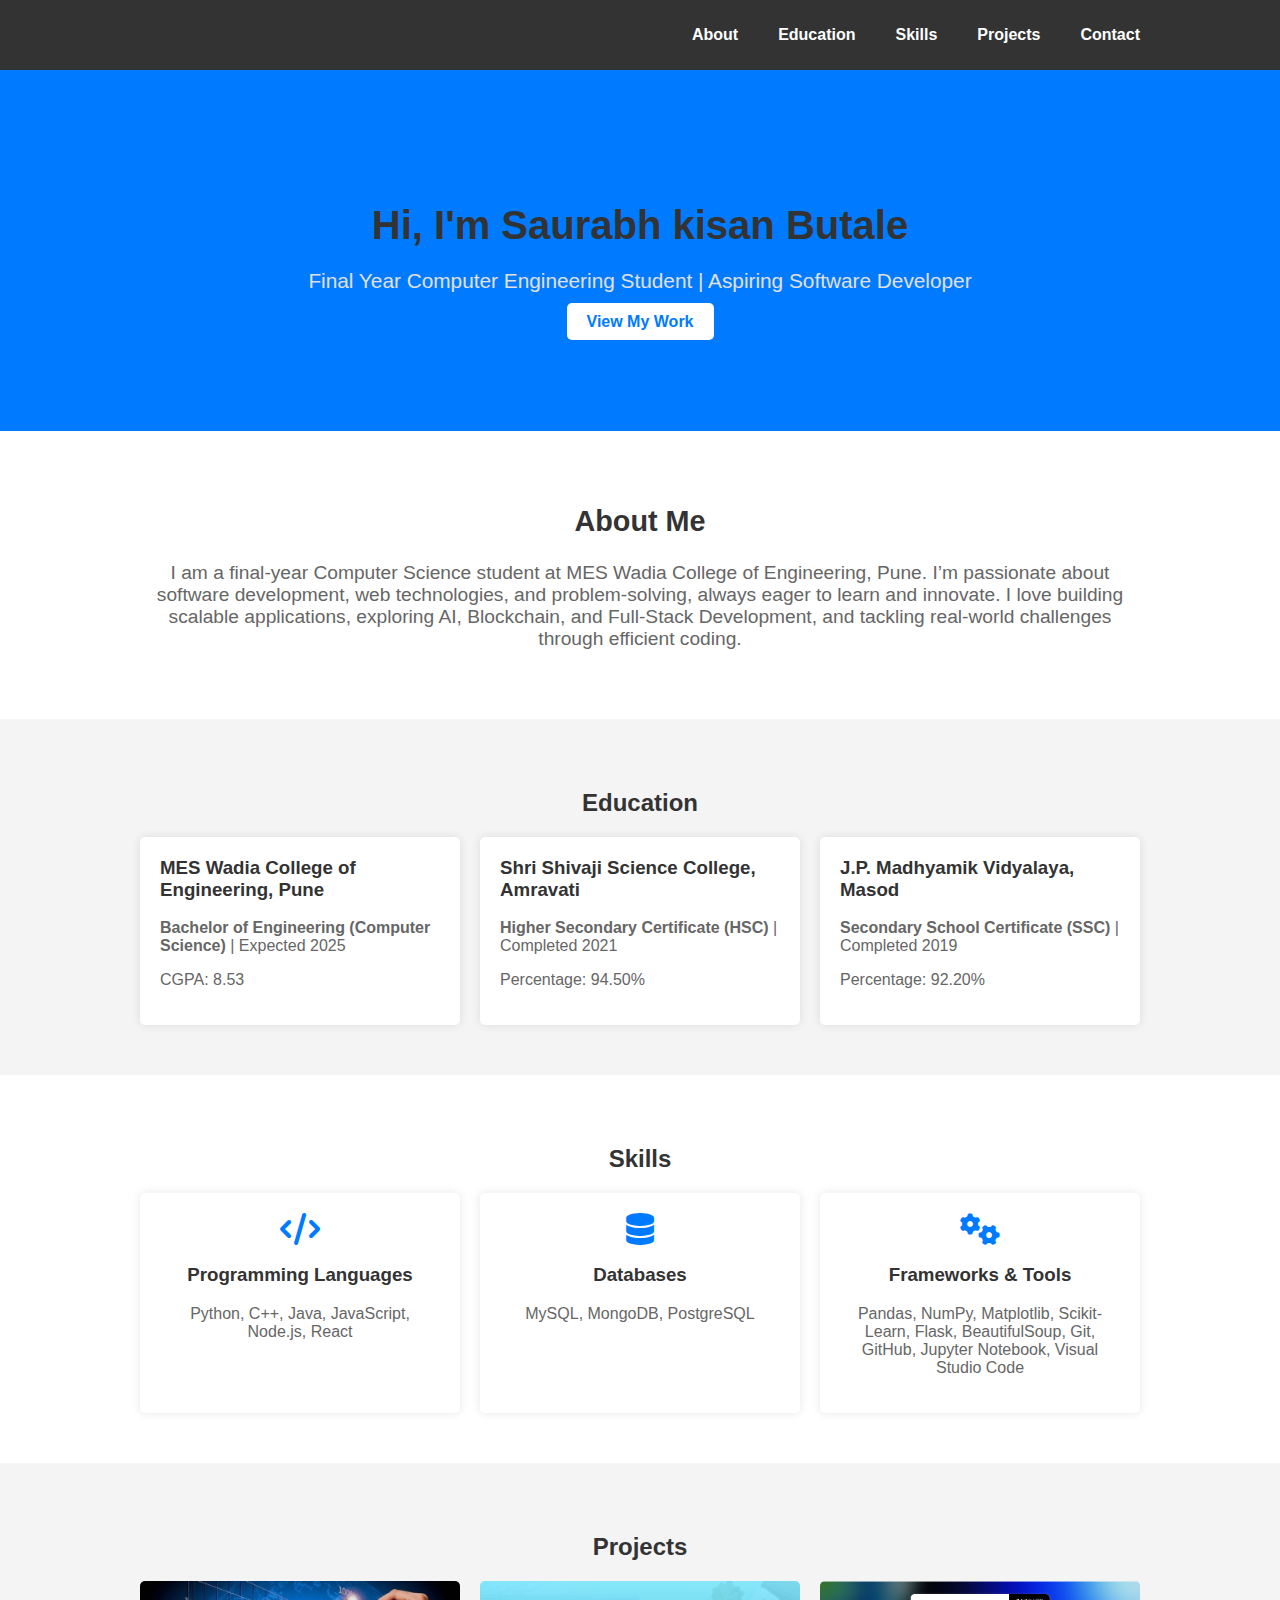
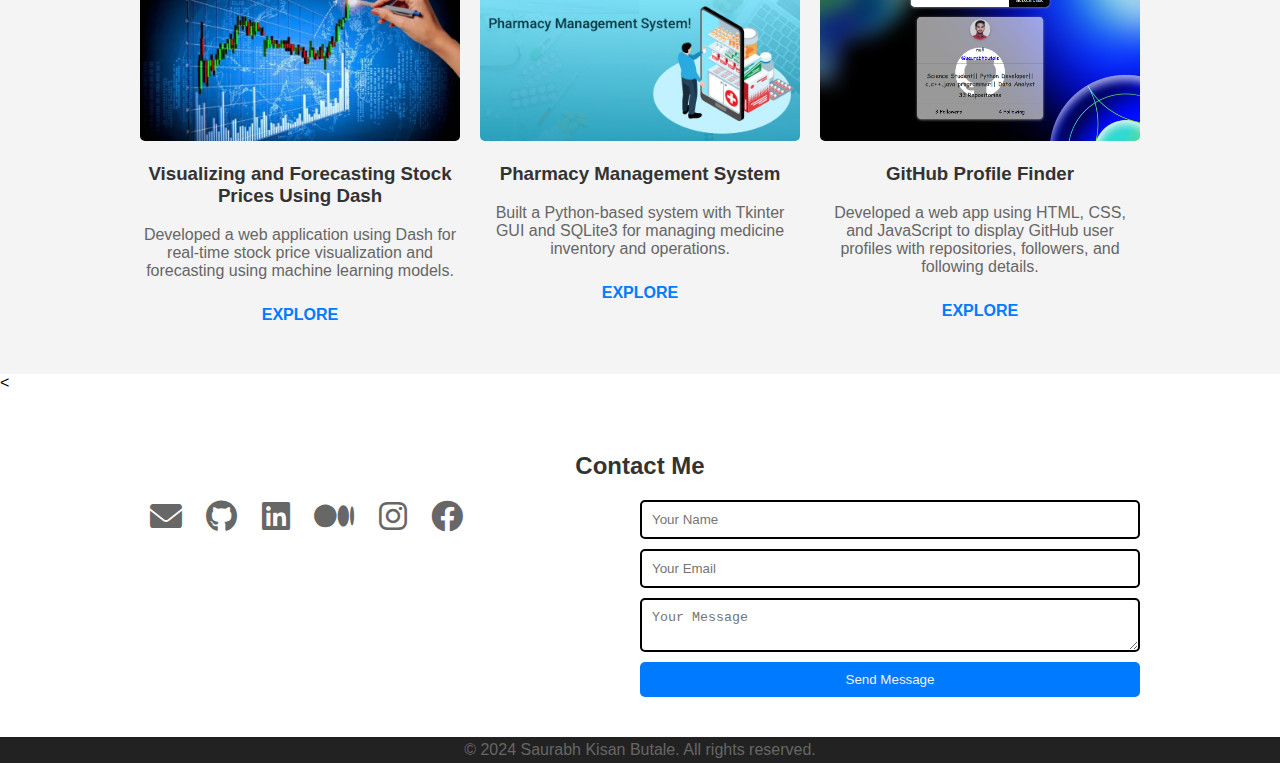
<file: index.html>
<!DOCTYPE html>
<html lang="en">
<head>
  <meta charset="UTF-8">
  <meta name="viewport" content="width=device-width, initial-scale=1.0">
  <title>Saurabh Butale - Portfolio</title>
  <link rel="stylesheet" href="styles/styles.css">
  <link rel="stylesheet" href="https://cdnjs.cloudflare.com/ajax/libs/font-awesome/6.0.0/css/all.min.css">
</head>
<body>
  <!-- Header Section -->
  <header>
    <div class="container">
      <nav>
        <ul>
          <li><a href="#about">About</a></li>
          <li><a href="#education">Education</a></li>
          <li><a href="#skills">Skills</a></li>
          <li><a href="#projects">Projects</a></li>
          <li><a href="#contact">Contact</a></li>
        </ul>
      </nav>
    </div>
  </header>

  <!-- Hero Section -->
  <section id="hero">
    <div class="container">
      <h2>Hi, I'm Saurabh kisan Butale</h2>
      <p>Final Year Computer Engineering Student | Aspiring Software Developer</p>
      <a href="#projects" class="btn">View My Work</a>
    </div>
  </section>

  <!-- About Section -->
  <section id="about">
    <div class="container">
      <h2>About Me</h2>
      <p>
        I am a final-year Computer Science student at MES Wadia College of Engineering, Pune. 
        I’m passionate about software development, web technologies, and problem-solving, always eager to learn and innovate.
        I love building scalable applications, exploring AI, Blockchain, and Full-Stack Development, and tackling real-world challenges through efficient coding.
      </p>
    </div>
  </section>

  <!-- Education Section -->
  <section id="education">
    <div class="container">
      <h2>Education</h2>
      <div class="education-grid">
        <div class="education-item">
          <h3>MES Wadia College of Engineering, Pune</h3>
          <p><strong>Bachelor of Engineering (Computer Science)</strong> | Expected 2025</p>
          <p>CGPA: 8.53</p>
        </div>
        <div class="education-item">
          <h3>Shri Shivaji Science College, Amravati</h3>
          <p><strong>Higher Secondary Certificate (HSC)</strong> | Completed 2021</p>
          <p>Percentage: 94.50%</p>
        </div>
        <div class="education-item">
          <h3>J.P. Madhyamik Vidyalaya, Masod</h3>
          <p><strong>Secondary School Certificate (SSC)</strong> | Completed 2019</p>
          <p>Percentage: 92.20%</p>
        </div>
      </div>
    </div>
  </section>

  <!-- Skills Section -->
  <section id="skills">
    <div class="container">
      <h2>Skills</h2>
      <div class="skills-grid">
        <div class="skill">
          <i class="fas fa-code"></i>
          <h3>Programming Languages</h3>
          <p>Python, C++, Java, JavaScript, Node.js, React</p>
        </div>
        <div class="skill">
          <i class="fas fa-database"></i>
          <h3>Databases</h3>
          <p>MySQL, MongoDB, PostgreSQL</p>
        </div>
        <div class="skill">
          <i class="fas fa-cogs"></i>
          <h3>Frameworks & Tools</h3>
          <p>Pandas, NumPy, Matplotlib, Scikit-Learn, Flask, BeautifulSoup, Git, GitHub, Jupyter Notebook, Visual Studio Code</p>
        </div>
      </div>
    </div>
  </section>

  <!-- Projects Section -->
  <section id="projects">
    <div class="container">
      <h2>Projects</h2>
      <div class="projects-grid">
        <div class="project">
          <img src="images/photo1.jpg" alt="Stock Price Forecasting">
          <h3>Visualizing and Forecasting Stock Prices Using Dash</h3>
          <p>Developed a web application using Dash for real-time stock price visualization and forecasting using machine learning models.</p>
          <a href="https://github.com/saurabhbutale/Visualising-and-forecasting-stocks-using-Dash" target="_blank">EXPLORE</a>
        </div>
        <div class="project">
          <img src="images/pharmacy-management.jpg" alt="Pharmacy Management System">
          <h3>Pharmacy Management System</h3>
          <p>Built a Python-based system with Tkinter GUI and SQLite3 for managing medicine inventory and operations.</p>
          <a href="https://github.com/saurabhbutale/Pharmacy-Management-System" target="_blank">EXPLORE</a>
        </div>
        <div class="project">
            <img src="images/photo2.png" alt="GitHub Profile Finder">
            <h3>GitHub Profile Finder</h3>
            <p>Developed a web app using HTML, CSS, and JavaScript to display GitHub user profiles with repositories, followers, and following details.</p>
            <a href="https://github.com/saurabhbutale/Github-Profile-Finder" target="_blank">EXPLORE</a>
          </div>
      </div>
    </div>
  </section>

  <!-- Experience Section 
  <section id="experience">
    <div class="container">
      <h2>Experience</h2>
      <div class="experience-item">
        <h3>Python Research Intern</h3>
        <p><strong>MES Wadia College of Engineering, Pune</strong> | March 2024 – April 2024</p>
        <ul>
          <li>Conducted research in Python and machine learning, focusing on stock price visualization and forecasting.</li>
          <li>Developed a dashboard using Dash framework for stock price analysis.</li>
          <li>Utilized Y-finance API for data collection and implemented forecasting models.</li>
        </ul>
      </div>
    </div>
  </section>-->

  <<!-- Contact Section -->
<section id="contact">
    <div class="container">
      <h2>Contact Me</h2>
      <div class="contact-wrapper">
        <div class="contact-details">
            <a href="mailto:butalesaurabh2024@gmail.com" target="_blank"><i class="fa fa-envelope fa-2x"></i></a>
            <a href="https://github.com/saurabhbutale" target="_blank"><i class="fab fa-github fa-2x"></i></a>
            <a href="https://www.linkedin.com/in/saurabh-butale-42b741231/" target="_blank"><i class="fab fa-linkedin fa-2x"></i></a>
            <a href="https://medium.com/@saurabhbutle123" target="_blank"><i class="fab fa-medium fa-2x"></i></a>
            <a href="https://www.instagram.com/saurabh_butale/" target="_blank"><i class="fab fa-instagram fa-2x"></i></a>
            <a href="https://www.facebook.com/profile.php?id=100080171631745" target="_blank"><i class="fab fa-facebook fa-2x"></i></a>
        </div>
        <form id="contact-form" action="https://formsubmit.co/butalesaurabhkisan777@gmail.com" method="POST">
          <!-- Input Fields -->
          <input type="text" id="name" name="name" placeholder="Your Name" required>
          <input type="email" id="email" name="email" placeholder="Your Email" required>
          <textarea id="message" name="message" placeholder="Your Message" required></textarea>
          
          <!-- FormSubmit Hidden Fields -->
          <input type="hidden" name="_captcha" value="false"> <!-- Disable CAPTCHA -->
          <input type="text" name="_honey" style="display:none;">
          <input type="hidden" name="_next" value="https://saurabhbutale.github.io/thank-you.html"> <!-- Redirect after submission -->
          <input type="hidden" name="_subject" value="New Contact Form Submission"> <!-- Email Subject -->
          <input type="hidden" name="_template" value="table"> <!-- Email Template -->
  
          <!-- Submit Button -->
          <button type="submit">Send Message</button>
        </form>
      </div>
    </div>
  </section>

  <!-- Footer -->
  <footer>
    <div class="container">
      <p>&copy; 2024 Saurabh Kisan Butale. All rights reserved.</p>
    </div>
  </footer>

</body>
</html>
</file>
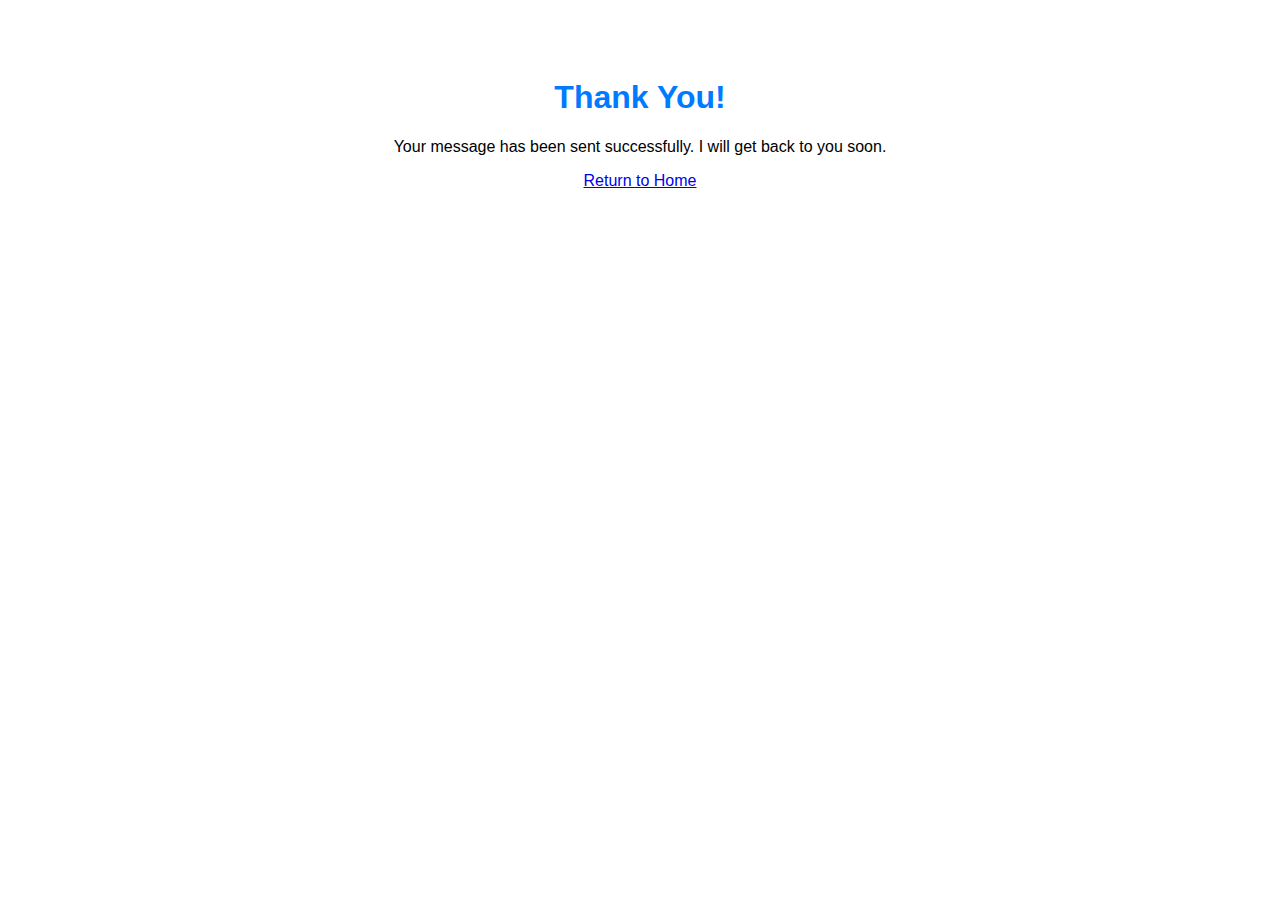
<file: thank-you.html>
<!DOCTYPE html>
<html lang="en">
<head>
  <meta charset="UTF-8">
  <meta name="viewport" content="width=device-width, initial-scale=1.0">
  <title>Thank You</title>
  <style>
    body {
      font-family: Arial, sans-serif;
      text-align: center;
      padding: 50px;
    }
    h1 {
      color: #007BFF;
    }
  </style>
</head>
<body>
  <h1>Thank You!</h1>
  <p>Your message has been sent successfully. I will get back to you soon.</p>
  <a href="index.html">Return to Home</a>
</body>
</html>
</file>
<file: styles/styles.css>
/* General Styles */
body {
    font-family: 'Arial', sans-serif;
    margin: 0;
    padding: 0;
    box-sizing: border-box;
  }
  
  .container {
    width: 90%;
    max-width: 1000px;
    margin: 0 auto;
  }
  
  h1, h2, h3 {
    color: #333;
  }
  
  p {
    color: #666;
  }
  
  a {
    text-decoration: none;
    color: inherit;
  }
  
  /* Header */
  header {
    background: #333;
    color: #fff;
    padding: 10px 0;
    /*height: 50px;*/
  }
  
  header h1 {
    margin: 0;
  }
  
  nav ul {
    list-style: none;
    padding: 0;
    display: flex;
    justify-content: flex-end;
  }
  
  nav ul li {
    margin-left: 40px;
  }
  
  nav ul li a {
    color: #fff;
    font-weight: bold;
  }
  
  /* Hero Section */
  #hero {
    background: #007BFF;
    color: #fff;
    text-align: center;
    padding: 100px 0;
  }
  
  #hero h2 {
    font-size: 2.5em;
    margin-bottom: 10px;
  }
  
  #hero p {
    font-size: 1.3em;
    margin-bottom: 20px;
    color: #E0E0E0;
  }
  
  .btn {
    background: #fff;
    color: #007BFF;
    padding: 10px 20px;
    border-radius: 5px;
    font-weight: bold;
  }
  
  /* About Section */
  #about {
    padding: 50px 0;
    text-align: center;
    font-size: 1.2em;
  }
  
  /* Education Section */
  #education {
    background: #f4f4f4;
    padding: 50px 0;
    text-align: center;
  }
  
  .education-grid {
    display: grid;
    grid-template-columns: repeat(auto-fit, minmax(250px, 1fr));
    gap: 20px;
  }
  
  .education-item {
    background: #fff;
    padding: 20px;
    border-radius: 5px;
    box-shadow: 0 0 10px rgba(0, 0, 0, 0.1);
    text-align: left;
  }
  
  .education-item h3 {
    margin-top: 0;
  }
  
  /* Skills Section */
  #skills {
    padding: 50px 0;
    text-align: center;
  }
  
  .skills-grid {
    display: grid;
    grid-template-columns: repeat(auto-fit, minmax(200px, 1fr));
    gap: 20px;
  }
  
  .skill {
    background: #fff;
    padding: 20px;
    border-radius: 5px;
    box-shadow: 0 0 10px rgba(0, 0, 0, 0.1);
  }
  
  .skill i {
    font-size: 2em;
    color: #007BFF;
  }
  
  /* Projects Section */
  #projects {
    padding: 50px 0;
    background: #F4F4F4;
    text-align: center;
  }
  
  .projects-grid {
    display: grid;
    grid-template-columns: repeat(auto-fit, minmax(250px, 1fr));
    gap: 20px;
  }
  
  .project img {
    width: 100%;
    aspect-ratio: 18/9;
    object-fit: cover;
    border-radius: 5px;
  }
  
  .project a {
    display: inline-block;
    margin-top: 10px;
    color: #007BFF;
    font-weight: bold;
  }
  
  /* Experience Section 
  #experience {
    padding: 50px 0;
    text-align: center;
  }
  
  .experience-item {
    background: #fff;
    padding: 20px;
    border-radius: 5px;
    box-shadow: 0 0 10px rgba(0, 0, 0, 0.1);
    text-align: left;
  }
  
  .experience-item h3 {
    margin-top: 0;
  }*/
  
  /* Contact Section */
#contact {
    background: #fff;
    color: black;
    padding: 40px 0;
    text-align: center;
  }
  
  .contact-wrapper {
    display: flex;
    justify-content: space-between;
    align-items: flex-start;
    gap: 40px;
    text-align: left;
  }
  
  
  .contact-details {
    flex: 1;
    max-width: 40%;
  }
  
  .contact-details p {
    margin: 15px 0;
    color: black;
  }
  
  .contact-details a {
    color: rgb(104, 103, 103);
    font-weight: bold;
    padding: 10px;
  }
  
  #contact-form {
    flex: 1;
    max-width: 50%;
    display: flex;
    flex-direction: column;
    gap: 10px;
  }
  
  #contact-form input, 
#contact-form textarea {
    background-color: white; /* Keeps the background white */
    color: black; /* Ensures text is visible */
    padding: 10px;
    border-radius: 5px;
    border: 2px solid black; /* Black border */
}

  
  #contact-form button {
    background: #007BFF;
    color: #f3eeee;
    padding: 10px;
    border: none;
    border-radius: 5px;
    cursor: pointer;
  }
  
  /* Responsive Design for Contact Section */
  @media (max-width: 768px) {
    .contact-wrapper {
      flex-direction: column;
      align-items: center;
    }
  
    .contact-details, #contact-form {
      max-width: 100%;
      width: 100%;
    }
  }
  
  /* Footer */
  footer {
    background: #222;
    color: #fff;
    text-align: center;
    padding: 4px 0;
  }
  footer p {
    margin: 0;
  }
  
  .social-links {
    margin-top: 5px;
  }
  
  .social-links a {
    color: #fff;
    margin: 0 10px;
    font-size: 1.2em;
  }
  
  /* Responsive Design */
  @media (max-width: 768px) {
    nav ul {
      flex-direction: column;
      align-items: center;
    }
  
    nav ul li {
      margin: 10px 0;
    }
  
    #hero h2 {
      font-size: 2em;
    }
  
    .education-grid, .skills-grid, .projects-grid {
      grid-template-columns: 1fr;
    }
  }
</file>
